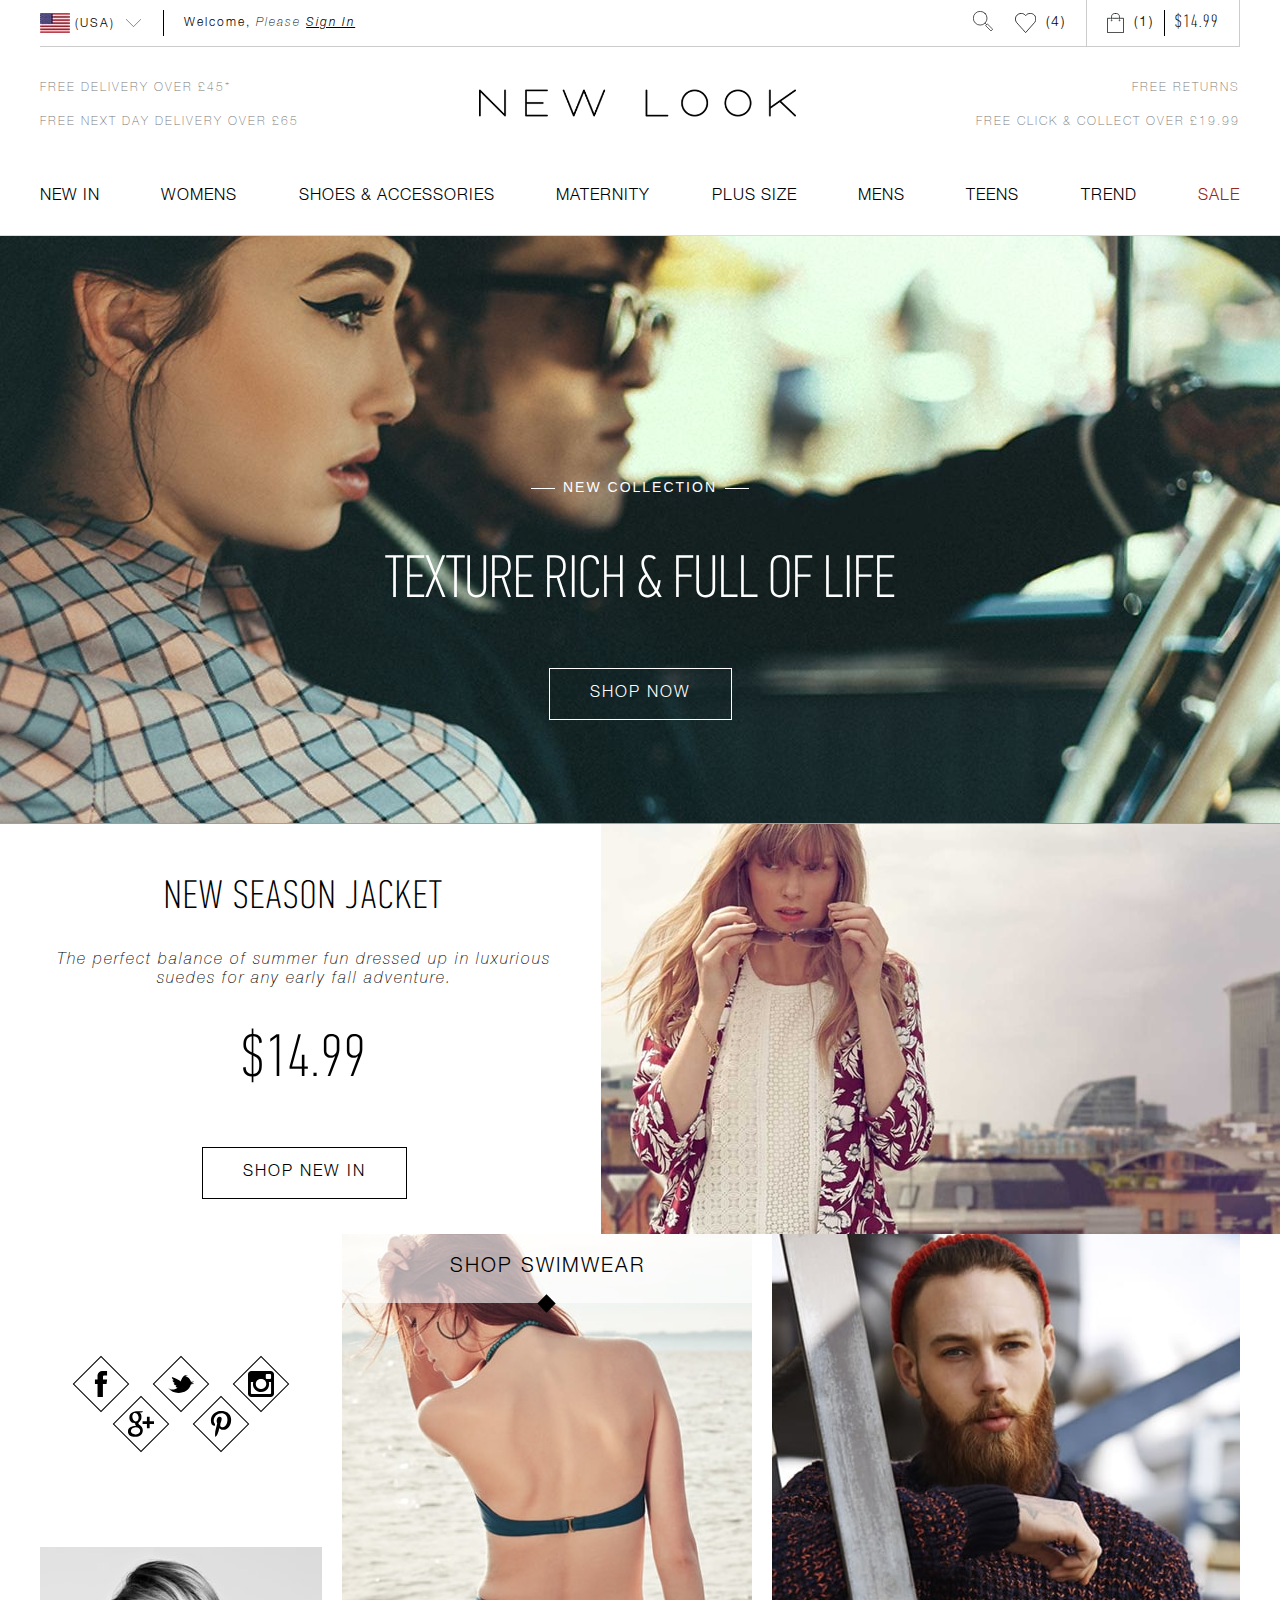
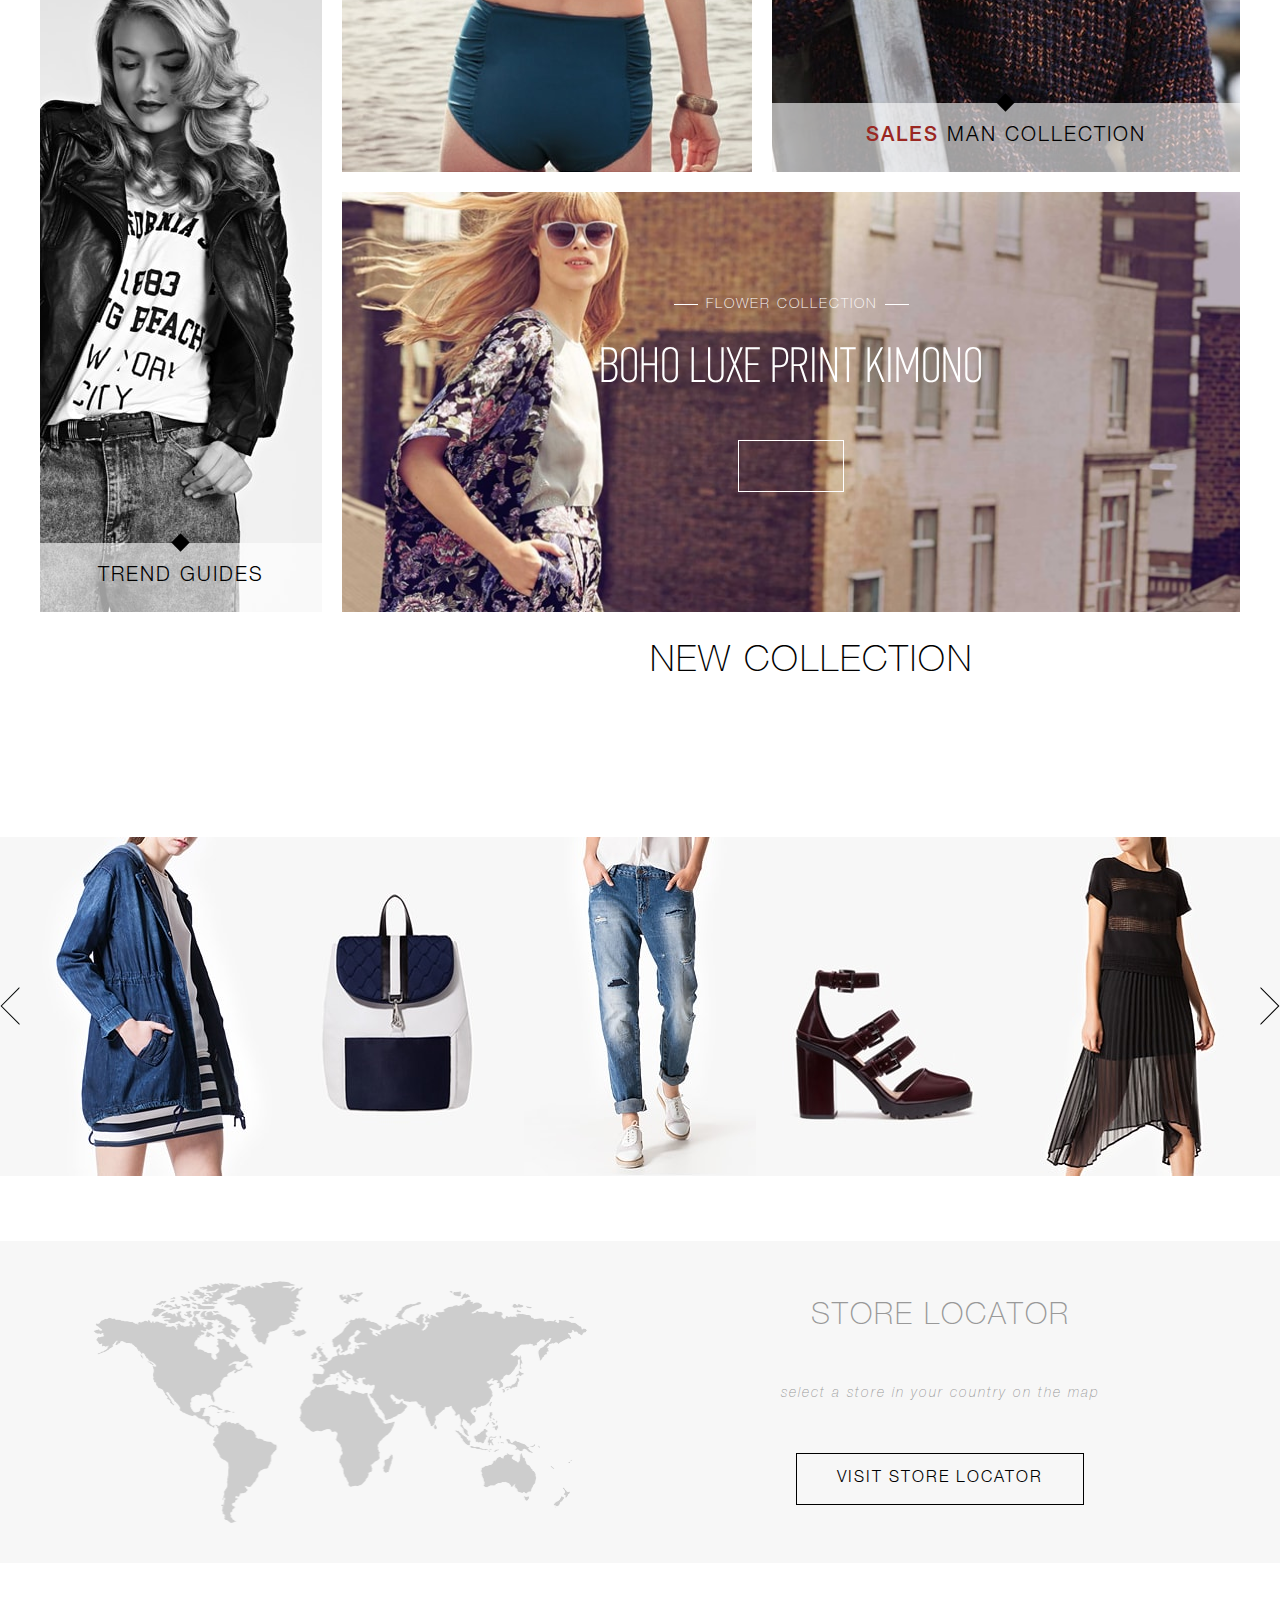
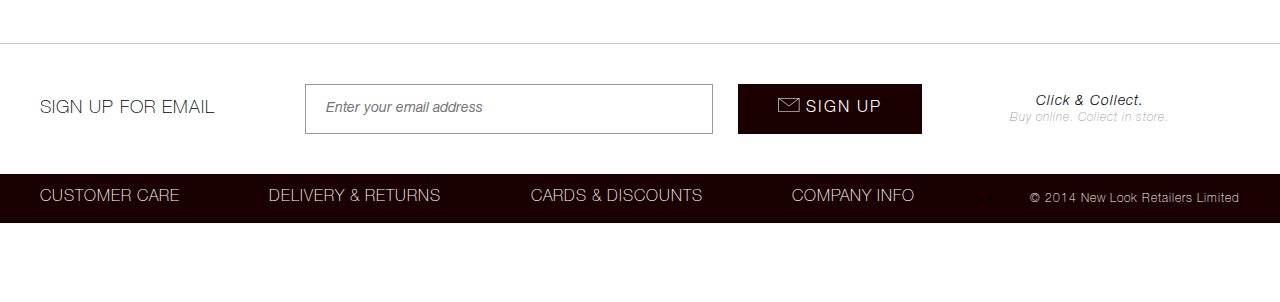
<file: index.html>
<!doctype html>
<html>
    <head>
        <meta charset="utf-8">
        <meta http-equiv="x-ua-compatible" content="ie=edge">
        <title>Дипломний сайт</title>
        <meta name="description" content="">
        <meta name="viewport" content="width=device-width, initial-scale=1">
        <link rel="stylesheet" href="css/style.css">
    </head>
	<body class="page">
	    <!--[if lt IE 10]>
	        <p class="browserupgrade">Ви ви використовуєте <strong>застарілий</strong> браузер. Будь ласка <a href="http://browsehappy.com/">оновіть свій браузер</a> щоб використовувати найновіші функціїї.</p>
	    <![endif]-->
	    

<!-- ++++++++++++++++++++++ ХЕДЕР ++++++++++++++++++++++ -->
		<header class="page__header header">

			<div class="header__cart cart content">

				<div class="cart__locale locale">
					<span class="locale__flag"></span>
					<a href="#" class="locale__name">
						<span class="locale__text">USA</span> 
						<svg xmlns="http://www.w3.org/2000/svg" class="locale__iconClose" viewBox="0 0 31.8 16.4">
						<path d="M.5.5l15.4 15.4L31.3.5" class="locale__iconClose-st0"></path>
						</svg>
					</a>
				</div>

				<div class="cart__separator"></div>

				<div class="cart__signIn signIn">
					<span class="signIn__greeting">Welcome,</span>
					<span class="signIn__text">Please</span>
					<a href="" class="signIn__link">Sign In</a>
				</div>

				<div class="cart__search search">

					<form class="search__form" method="get" action="#">
						<input class="search__field" type="text" placeholder="Search" name="searchField">
					</form> 

					<button class="search__control">
						<svg xmlns="http://www.w3.org/2000/svg" viewBox="0 0 31.81 31.8" class="search__controlImg">
							<circle cx="11.44" cy="11.44" r="10.94" class="search__controlImg-cls-1" transform="rotate(-45 11.44 11.442)"></circle>
							<path d="M19.32 19.4l2.15 2.14M20.563 22.83l2.27-2.27 8.48 8.477-2.27 2.27z" class="search__controlImg-cls-1"></path>
						</svg>
					</button>

				</div>

				<div class="cart__wishCart wishCart">

					<div class="wishCart__favoritBasket favoritBasket">
						<svg xmlns="http://www.w3.org/2000/svg" viewBox="0 0 27.8 26" class="favoritBasket__img">
							<path d="M27.3 7.8c0-4-3.3-7.3-7.5-7.3-2.4 0-4.6 1.1-5.9 2.9C12.5 1.6 10.4.5 8 .5 3.9.5.5 3.8.5 7.8c0 1.7.6 3.3 1.6 4.6.1.1 11.7 13.1 11.7 13.1l11.7-13.2c1.2-1.2 1.8-2.8 1.8-4.5z" class="favoritBasket__img-st0"></path>
						</svg>
						<span class="favoritBasket__text">4</span>
					</div>

					<div class="wishCart__buyerBasket buyerBasket">
						<svg xmlns="http://www.w3.org/2000/svg" viewBox="0 0 22 26" class="buyerBasket__img">
							<path d="M4.8 9.7c0 .6.5 1.1 1.1 1.1.6 0 1.1-.5 1.1-1.1 0-.2-.2-.4-.4-.4s-.4.2-.4.4c0 .1-.1.2-.2.2s-.2-.1-.2-.2c0-.2-.2-.4-.4-.4-.4 0-.6.2-.6.4zm10.3 0c0 .6.5 1.1 1.1 1.1.6 0 1.1-.5 1.1-1.1 0-.2-.2-.4-.4-.4s-.4.2-.4.4c0 .1-.1.2-.2.2s-.2-.1-.2-.2c0-.2-.2-.4-.4-.4-.4 0-.6.2-.6.4z" class="buyerBasket__img-st0"></path>
							<path d="M7.3 6.9h7.4" class="buyerBasket__img-st1"></path>
							<path d="M17.5 6.9h4v18.6H.5V6.9h3.8" class="buyerBasket__img-st2"></path>
							<path d="M5.9 8.1V4.3c0-.6.3-3.8 5.1-3.8m5.1 7.6V4.3c0-.6-.3-3.8-5.1-3.8" class="buyerBasket__img-st2"></path>
						</svg>
						<span class="buyerBasket__text">1</span>
						<span class="buyerBasket__separator"></span>
						<span class="buyerBasket__price">14.99</span>
					</div>

				</div>

			</div>

			<div class="header__logo logo content">

				<div class="logo__texts logo__texts--l">
					<div class="logo__text">Free delivery over &pound;45*</div>
					<div class="logo__text">Free next day delivery over &pound;65</div>
				</div>

				<a class="logo__link" href="#">
			            <img src="img/newlook-logo.png" class="logo__img" alt="NEW LOOK logo">
			    </a>

				<div class="logo__texts logo__texts--r">
					<div class="logo__text">Free returns</div>
					<div class="logo__text">Free click &amp; collect over &pound;19.99</div>
				</div>

			</div>
		</header>
<!-- ++++++++++++++++++++++ КІНЕЦЬ ХЕДЕР ++++++++++++++++++++++ -->
	

<!-- ++++++++++++++++++++++ НАВІГАЦІЯ ++++++++++++++++++++++ -->
		<nav class="page__nav nav nav--opened nav--nojs" id="nav">

			<button class="nav__toggle" type="button" id="nav__toggle"></button>

			<div class="content">

				<menu class="nav__items">
					<li class="nav__item"><a href="#" class="nav__link">new in</a></li>
					<li class="nav__item"><a href="#" class="nav__link">womens</a></li>
					<li class="nav__item"><a href="#" class="nav__link">shoes &amp; accessories</a></li>
					<li class="nav__item"><a href="#" class="nav__link">maternity</a></li>
					<li class="nav__item"><a href="#" class="nav__link">plus size</a></li>
					<li class="nav__item"><a href="#" class="nav__link">mens</a></li>
					<li class="nav__item"><a href="#" class="nav__link">teens</a></li>
					<li class="nav__item"><a href="#" class="nav__link">trend</a></li>
					<li class="nav__item"><a href="#" class="nav__link nav__link--attention">sale</a></li>
				</menu>

			</div>
		</nav>
<!-- ++++++++++++++++++++++ КІНЕЦЬ НАВІГАЦІЇ ++++++++++++++++++++++ -->


<!-- ++++++++++++++++++++++ ОСНОВНА ЧАСТИНА ++++++++++++++++++++++ -->
		<main class="page__main main">

		<!-- БАНЕР -->
			<section class="main__baner baner">
				<span class="baner__name">new collection</span>
				<h1 class="baner__headerText">Texture Rich &amp; Full Of Life</h1>
				<a class="baner__btn btn" href="#">Shop now</a>
			</section>
		<!-- КІНЕЦЬ БАНЕРА -->
		
		<!-- БАНЕР 2 -->
			<section class="main__baner2 baner2">

				<div class="content">

					<div class="baner2__new-season new-season">
						<div class="new-season__title">new season jacket</div>
						<div class="new-season__text">The perfect balance of summer fun dressed up in luxurious suedes for any early fall adventure. </div>
						<div class="new-season__price">14.99</div>
						<a class="new-season__btn btn" href="#">shop new in</a>
					</div>

				</div>
			</section>
		<!-- КІНЕЦЬ БАНЕРА 2 -->
			
		<!-- ПЛИТКА -->
			<section class="main__tiles tiles content">

				<div class="tiles__social tile social">

					<a href="#" class="social__social-link social-link">
						<svg class="social-link__svg" xmlns="http://www.w3.org/2000/svg" viewBox="0 0 14 30" style="width: 26px; height: 26px;">
							<path class="social-link__svg-st0" d="M3 5.8v4.1H0V15h3v15h6.2V15h4.2s.4-2.4.6-5.1H9.3V6.4c0-.5.7-1.2 1.3-1.2H14V-.1H9.4C2.9 0 3 5.1 3 5.8z"></path>
						</svg>
					</a>
					
					<a href="#" class="social__social-link social-link">
						<svg class="social-link__svg" xmlns="http://www.w3.org/2000/svg" viewBox="0 0 30 20.7" style="width: 26px; height: 26px;">
							<path class="social-link__svg-st0" d="M26.6 9.2c1.7-.1 2.8-.9 3.3-1.9-.6.4-2.5.8-3.5.4-.1-.2-.1-.5-.2-.7-.8-2.9-3.5-5.3-6.4-5 .2-.1.5-.2.7-.3.3-.1 2.2-.4 1.9-1.1-.2-.6-2.5.4-2.9.6C20 1 20.9.6 21 0c-.9.1-1.7.5-2.3 1.1.2-.3.4-.6.5-.9-2.3 1.5-3.6 4.4-4.7 7.3-.8-.8-1.6-1.5-2.3-1.8-1.9-1-4.2-2.1-7.7-3.4C4.4 3.4 5.1 5 7 6c-.4 0-1.2.1-1.8.2.3 1.3 1.1 2.5 3.4 3-1.1.1-1.6.3-2.1.8.5.9 1.6 2 3.7 1.8-2.3 1-.9 2.8.9 2.6-3.2 3.3-8.2 3.1-11.1.3 7.6 10.3 24 6.1 26.4-3.8 1.8 0 2.9-.6 3.6-1.4-1.1.2-2.6 0-3.4-.3z"></path>
						</svg>
					</a>

					<a href="#" class="social__social-link social-link">
						<svg class="social-link__svg" xmlns="http://www.w3.org/2000/svg" viewBox="0 0 1536 1536" style="width: 26px; height: 26px;">
							<path class="social-link__svg-st0" d="M1362 1298V650h-135c13.3 42 20 85.7 20 131 0 84-21.3 161.5-64 232.5s-100.7 127.2-174 168.5-153.3 62-240 62c-131.3 0-243.7-45.2-337-135.5S292 909 292 781c0-45.3 6.7-89 20-131H171v648c0 17.3 5.8 31.8 17.5 43.5s26.2 17.5 43.5 17.5h1069c16.7 0 31-5.8 43-17.5s18-26.2 18-43.5zm-284-533c0-82.7-30.2-153.2-90.5-211.5S854.3 466 769 466c-84.7 0-157.2 29.2-217.5 87.5S461 682.3 461 765s30.2 153.2 90.5 211.5S684.3 1064 769 1064c85.3 0 158.2-29.2 218.5-87.5S1078 847.7 1078 765zm284-360V240c0-18.7-6.7-34.8-20-48.5s-29.7-20.5-49-20.5h-174c-19.3 0-35.7 6.8-49 20.5s-20 29.8-20 48.5v165c0 19.3 6.7 35.7 20 49s29.7 20 49 20h174c19.3 0 35.7-6.7 49-20s20-29.7 20-49zm174-208v1142c0 54-19.3 100.3-58 139s-85 58-139 58H197c-54 0-100.3-19.3-139-58s-58-85-58-139V197C0 143 19.3 96.7 58 58S143 0 197 0h1142c54 0 100.3 19.3 139 58s58 85 58 139z">
							</path>
						</svg>
					</a>

					<a href="#" class="social__social-link social-link">
						<svg class="social-link__svg" xmlns="http://www.w3.org/2000/svg" viewBox="0 0 30.5 30" style="width: 26px; height: 26px;">
							<path class="social-link__svg-st0" d="M1.6 7.5c0 2.5.8 4.4 2.5 5.5 1.4.9 3 1 3.8 1h.5s-.3 1.7 1 3.4h-.1c-2.2 0-9.4.5-9.4 6.4 0 6 6.6 6.3 7.9 6.3h.5c.8 0 3-.1 5.1-1.1 2.6-1.3 4-3.5 4-6.6 0-3-2-4.8-3.5-6.1-.9-.8-1.7-1.5-1.7-2.2 0-.7.6-1.2 1.3-1.8 1.2-1 2.3-2.5 2.3-5.4 0-2.5-.3-4.2-2.3-5.2.2-.1.9-.2 1.3-.2 1.1-.1 2.6-.3 2.6-1.2V0H9.5S1.6.3 1.6 7.5zm12.7 15.3c.1 2.4-1.9 4.2-5 4.4-3.1.2-5.7-1.2-5.9-3.6-.1-1.2.4-2.3 1.4-3.2 1-.9 2.4-1.5 3.9-1.6h.5c3 .1 4.9 1.8 5.1 4zm-2.1-17c.8 2.7-.4 5.5-2.2 6.1-.2.1-.4.1-.7.1-1.7 0-3.4-1.7-4-4.1-.3-1.3-.3-2.5.1-3.6s1.1-1.8 2-2.1c.2 0 .4-.1.6-.1 2.1 0 3.4.9 4.2 3.7zm13.2 5.9V6.6h-3.2v5.1h-5.1V15h5.1v5.1h3.2V15h5.1v-3.2h-5.1z"></path>
						</svg>
					</a>

					<a href="#" class="social__social-link social-link">
						<svg class="social-link__svg" xmlns="http://www.w3.org/2000/svg" viewBox="0 0 23.3 30" style="width: 26px; height: 26px;">
							<path class="social-link__svg-st0" d="M23.2 8.3c-.8-5.9-6.7-8.9-13-8.2C5.2.7.2 4.7 0 10.5c-.1 3.5.9 6.2 4.2 6.9 1.5-2.6-.5-3.1-.8-5-1.2-7.6 8.8-12.8 14-7.5 3.6 3.7 1.2 15-4.6 13.8-5.6-1.1 2.7-10.1-1.7-11.9-3.6-1.4-5.6 4.4-3.8 7.3-1 5-3.2 9.7-2.3 15.9 2.9-2.1 3.8-6 4.6-10.2 1.4.9 2.2 1.8 4 1.9 6.8.6 10.5-6.7 9.6-13.4z"></path>
						</svg>
					</a>

				</div>

				<a href="#" class="tiles__swimwear tile swimwear">
					<span class="swimwear__title">shop swimwear</span>
				</a>

				<a href="#" class="tiles__man tile man">
					<span class="man__title"><span class="man__title--attention">sales</span> man collection</span>
				</a>

				<a href="#" class="tiles__trend tile trend">
					<span class="trend__title">trend guides</span>
				</a>

				<div class="tiles__kimono tile kimono">
					<div class="kimono__title">flower collection</div>
					<div class="kimono__text">boho luxe print kimono</div>
					<a href="#" class="kimono__btn btn">shop kimonos</a>
				</div>

			</section>
		<!-- КІНЕЦЬ ПЛИТКИ -->
		
		<!-- НОВА КОЛЕКЦІЯ -->
			<div class="main__new-collection new-collection">

				<h2 class="new-collection__header">new collection</h2>

				<div class="new-collection__slider slider" id="slider">

					<div class="slider__wrap content">
						<ul class="slider__items">

							<li class="slider__item">
								<img src="img/sl-view1.jpg" class="slider__img">
								<div class="slider__quick-view quick-view">
									<div class="quick-view__title">Lorem</div>
									<span class="quick-view__price">14.95</span>
									<a class="quick-view__btn btn" href="#">quick view</a>
								</div>
							</li>

							<li class="slider__item">
								<img src="img/sl-view2.jpg" class="slider__img">
								<div class="slider__quick-view quick-view">
									<div class="quick-view__title">lorem</div>
									<span class="quick-view__price">14.95</span>
									<a class="quick-view__btn btn" href="#">quick view</a>
								</div>
							</li>

							<li class="slider__item">
								<img src="img/sl-view3.jpg" class="slider__img">
								<div class="slider__quick-view quick-view">
									<div class="quick-view__title">lorem</div>
									<span class="quick-view__price">14.95</span>
									<a class="quick-view__btn btn" href="#">quick view</a>
								</div>
							</li>

							<li class="slider__item">
								<img src="img/sl-view4.jpg" class="slider__img">
								<div class="slider__quick-view quick-view">
									<div class="quick-view__title">lorem</div>
									<span class="quick-view__price">14.95</span>
									<a class="quick-view__btn btn" href="#">quick view</a>
								</div>
							</li>

							<li class="slider__item">
								<img src="img/sl-view5.jpg" class="slider__img">
								<div class="slider__quick-view quick-view">
									<div class="quick-view__title">lorem</div>
									<span class="quick-view__price">14.95</span>
									<a class="quick-view__btn btn" href="#">quick view</a>
								</div>
							</li>
							
						</ul>

					</div>

					<svg class="slider__right" xmlns="http://www.w3.org/2000/svg" viewBox="0 0 19.4 39">
						<path class="st0" d="M0 0v1.5l17.9 18L0 37.5V39l19.4-19.5z"></path>
					</svg>

					<svg class="slider__left" xmlns="http://www.w3.org/2000/svg" viewBox="0 0 19.4 39">
						<path class="slider__left-st0" d="M19.4 39v-1.5l-18-18 17.9-18V0L0 19.5z"></path>
					</svg>
					
				</div>
			</div>
		<!-- КІНЕЦЬ КОЛЕКЦІЇ -->

		<!-- ГІД -->
			<section class="main__guide">

				<div class="content guide">
					<img class="guide__map" src="img/guidemap.png">
					<div class="store-locator">
						<div class="store-locator__title">store locator</div>
						<div class="store-locator__text">select a store in your country on the map</div>
						<a href="" class="store-locator__btn btn">visit store locator</a> 
					</div>
				</div>

			</section>
		<!-- КІНЕЦЬ ГІД -->

		</main>
<!-- ++++++++++++++++++++++ КІНЕЦЬ ОСНОВНОЇ ЧАСТИНИ ++++++++++++++++++++++ -->


<!-- ++++++++++++++++++++++ ФУТЕР ++++++++++++++++++++++ -->
		<footer class="page__footer footer">
		    <div class="content">
		        <section class="footer__signUpEmail signUpEmail">
		            <form action="#" method="post" class="signUpEmail__signForm signForm">
		                <label class="signForm__text" for="signForm__field">
		                    sign up for email
		                </label>
		                <input type="email" placeholder="Enter your email address" class="signForm__field" id="signForm__field">
		                <button class="signForm__btn btn btn--backgroundNegative">
		                    <svg xmlns="http://www.w3.org/2000/svg" id="Layer_1" viewBox="0 0 31.8 21.2" class="btn__img">
		                        <path d="M.5.5l15.4 11.6L31.2.5" class="btn__img-st0"/>
		                        <path d="M.5.5h30.8v20.2H.5z" class="btn__img-st0"/>
		                    </svg>
		                    sign up
		                </button>
		                <div class="signForm__textBlock textBlock">
		                	<div class="textBlock__header">Click &amp; Collect.</div>
		                	<div class="textBlock__text">Buy online. Collect in store.</div>
		                </div>
		            </form>
		    	</section>
		    </div>
		    <section class="footer__footerMenu footerMenu">
		        <div class="content">
		            <menu class="footerMenu__menu menu">
		                <li class="menu__item"><a href="#" class="menu__link">customer care</a></li>
		                <li class="menu__item"><a href="#" class="menu__link">delivery &amp; returns</a></li>
		                <li class="menu__item"><a href="#" class="menu__link">cards &amp; discounts</a></li>
		                <li class="menu__item"><a href="#" class="menu__link">company info</a></li>
		                <li class="menu__copyright">
		                    <dl class="footerMenu__copyright copyright">
		                        <dt title="Copyright" class="copyright__title">&copy;</dt>
		                        <dd class="copyright__description">2014 New Look Retailers Limited</dd>
		                    </dl>
		                </li>
		            </menu>
		            
		        </div>
		    </section>
		</footer>
<!-- ++++++++++++++++++++++ КІНЕЦЬ ФУТЕР ++++++++++++++++++++++ -->


<!-- javascript -->
        
        <script src="https://code.jquery.com/jquery-3.1.1.min.js" integrity="sha256-hVVnYaiADRTO2PzUGmuLJr8BLUSjGIZsDYGmIJLv2b8=" crossorigin="anonymous"></script>
        
       	<script type="text/javascript" src="js/project.js"></script>

<!-- end javascript -->

    </body>
</html>
</file>
<file: css/style.css>
@charset "UTF-8";
/*! normalize.scss v0.1.0 | MIT License | based on git.io/normalize */
/**
 * 1. Set default font family to sans-serif.
 * 2. Prevent iOS text size adjust after orientation change, without disabling
 *    user zoom.
 */
html {
  font-family: sans-serif;
  /* 1 */
  -ms-text-size-adjust: 100%;
  /* 2 */
  -webkit-text-size-adjust: 100%;
  /* 2 */
}

/**
 * Remove default margin.
 */
body {
  margin: 0;
}

/* HTML5 display definitions
   ========================================================================== */
/**
 * Correct `block` display not defined for any HTML5 element in IE 8/9.
 * Correct `block` display not defined for `details` or `summary` in IE 10/11
 * and Firefox.
 * Correct `block` display not defined for `main` in IE 11.
 */
article,
aside,
details,
figcaption,
figure,
footer,
header,
hgroup,
main,
menu,
nav,
section,
summary {
  display: block;
}

/**
 * 1. Correct `inline-block` display not defined in IE 8/9.
 * 2. Normalize vertical alignment of `progress` in Chrome, Firefox, and Opera.
 */
audio,
canvas,
progress,
video {
  display: inline-block;
  /* 1 */
  vertical-align: baseline;
  /* 2 */
}

/**
 * Prevent modern browsers from displaying `audio` without controls.
 * Remove excess height in iOS 5 devices.
 */
audio:not([controls]) {
  display: none;
  height: 0;
}

/**
 * Address `[hidden]` styling not present in IE 8/9/10.
 * Hide the `template` element in IE 8/9/11, Safari, and Firefox < 22.
 */
[hidden],
template {
  display: none;
}

/* Links
   ========================================================================== */
/**
 * Remove the gray background color from active links in IE 10.
 */
a {
  background-color: transparent;
}

/**
 * Improve readability when focused and also mouse hovered in all browsers.
 */
a:active,
a:hover {
  outline: 0;
}

/* Text-level semantics
   ========================================================================== */
/**
 * Address styling not present in IE 8/9/10/11, Safari, and Chrome.
 */
abbr[title] {
  border-bottom: 1px dotted;
}

/**
 * Address style set to `bolder` in Firefox 4+, Safari, and Chrome.
 */
b,
strong {
  font-weight: bold;
}

/**
 * Address styling not present in Safari and Chrome.
 */
dfn {
  font-style: italic;
}

/**
 * Address variable `h1` font-size and margin within `section` and `article`
 * contexts in Firefox 4+, Safari, and Chrome.
 */
h1 {
  font-size: 2em;
  margin: 0.67em 0;
}

/**
 * Address styling not present in IE 8/9.
 */
mark {
  background: #ff0;
  color: #000;
}

/**
 * Address inconsistent and variable font size in all browsers.
 */
small {
  font-size: 80%;
}

/**
 * Prevent `sub` and `sup` affecting `line-height` in all browsers.
 */
sub,
sup {
  font-size: 75%;
  line-height: 0;
  position: relative;
  vertical-align: baseline;
}

sup {
  top: -0.5em;
}

sub {
  bottom: -0.25em;
}

/* Embedded content
   ========================================================================== */
/**
 * Remove border when inside `a` element in IE 8/9/10.
 */
img {
  border: 0;
}

/**
 * Correct overflow not hidden in IE 9/10/11.
 */
svg:not(:root) {
  overflow: hidden;
}

/* Grouping content
   ========================================================================== */
/**
 * Address margin not present in IE 8/9 and Safari.
 */
figure {
  margin: 1em 40px;
}

/**
 * Address differences between Firefox and other browsers.
 */
hr {
  -webkit-box-sizing: content-box;
          box-sizing: content-box;
  height: 0;
}

/**
 * Contain overflow in all browsers.
 */
pre {
  overflow: auto;
}

/**
 * Address odd `em`-unit font size rendering in all browsers.
 */
code,
kbd,
pre,
samp {
  font-family: monospace, monospace;
  font-size: 1em;
}

/* Forms
   ========================================================================== */
/**
 * Known limitation: by default, Chrome and Safari on OS X allow very limited
 * styling of `select`, unless a `border` property is set.
 */
/**
 * 1. Correct color not being inherited.
 *    Known issue: affects color of disabled elements.
 * 2. Correct font properties not being inherited.
 * 3. Address margins set differently in Firefox 4+, Safari, and Chrome.
 */
button,
input,
optgroup,
select,
textarea {
  color: inherit;
  /* 1 */
  font: inherit;
  /* 2 */
  margin: 0;
  /* 3 */
}

/**
 * Address `overflow` set to `hidden` in IE 8/9/10/11.
 */
button {
  overflow: visible;
}

/**
 * Address inconsistent `text-transform` inheritance for `button` and `select`.
 * All other form control elements do not inherit `text-transform` values.
 * Correct `button` style inheritance in Firefox, IE 8/9/10/11, and Opera.
 * Correct `select` style inheritance in Firefox.
 */
button,
select {
  text-transform: none;
}

/**
 * 1. Avoid the WebKit bug in Android 4.0.* where (2) destroys native `audio`
 *    and `video` controls.
 * 2. Correct inability to style clickable `input` types in iOS.
 * 3. Improve usability and consistency of cursor style between image-type
 *    `input` and others.
 */
button,
html input[type="button"],
input[type="reset"],
input[type="submit"] {
  -webkit-appearance: button;
  /* 2 */
  cursor: pointer;
  /* 3 */
}

/**
 * Re-set default cursor for disabled elements.
 */
button[disabled],
html input[disabled] {
  cursor: default;
}

/**
 * Remove inner padding and border in Firefox 4+.
 */
button::-moz-focus-inner,
input::-moz-focus-inner {
  border: 0;
  padding: 0;
}

/**
 * Address Firefox 4+ setting `line-height` on `input` using `!important` in
 * the UA stylesheet.
 */
input {
  line-height: normal;
}

/**
 * It's recommended that you don't attempt to style these elements.
 * Firefox's implementation doesn't respect box-sizing, padding, or width.
 *
 * 1. Address box sizing set to `content-box` in IE 8/9/10.
 * 2. Remove excess padding in IE 8/9/10.
 */
input[type="checkbox"],
input[type="radio"] {
  -webkit-box-sizing: border-box;
          box-sizing: border-box;
  /* 1 */
  padding: 0;
  /* 2 */
}

/**
 * Fix the cursor style for Chrome's increment/decrement buttons. For certain
 * `font-size` values of the `input`, it causes the cursor style of the
 * decrement button to change from `default` to `text`.
 */
input[type="number"]::-webkit-inner-spin-button,
input[type="number"]::-webkit-outer-spin-button {
  height: auto;
}

/**
 * 1. Address `appearance` set to `searchfield` in Safari and Chrome.
 * 2. Address `box-sizing` set to `border-box` in Safari and Chrome
 *    (include `-moz` to future-proof).
 */
input[type="search"] {
  -webkit-appearance: textfield;
  /* 1 */
  -webkit-box-sizing: content-box;
  /* 2 */
  box-sizing: content-box;
}

/**
 * Remove inner padding and search cancel button in Safari and Chrome on OS X.
 * Safari (but not Chrome) clips the cancel button when the search input has
 * padding (and `textfield` appearance).
 */
input[type="search"]::-webkit-search-cancel-button,
input[type="search"]::-webkit-search-decoration {
  -webkit-appearance: none;
}

/**
 * Define consistent border, margin, and padding.
 */
fieldset {
  border: 1px solid #c0c0c0;
  margin: 0 2px;
  padding: 0.35em 0.625em 0.75em;
}

/**
 * 1. Correct `color` not being inherited in IE 8/9/10/11.
 * 2. Remove padding so people aren't caught out if they zero out fieldsets.
 */
legend {
  border: 0;
  /* 1 */
  padding: 0;
  /* 2 */
}

/**
 * Remove default vertical scrollbar in IE 8/9/10/11.
 */
textarea {
  overflow: auto;
}

/**
 * Don't inherit the `font-weight` (applied by a rule above).
 * NOTE: the default cannot safely be changed in Chrome and Safari on OS X.
 */
optgroup {
  font-weight: bold;
}

/* Tables
   ========================================================================== */
/**
 * Remove most spacing between table cells.
 */
table {
  border-collapse: collapse;
  border-spacing: 0;
}

td,
th {
  padding: 0;
}

/* Корисно викорисовувати для певних елементыв (не декоративних),
	які не повинні відображатися, але які мають бути доступні
	для екранних читалок. 
	dispaly: none; - в цій ситуації не підходить.*/
@font-face {
  font-family: "HelveticaNeueLTStd";
  font-style: normal;
  font-weight: 700;
  src: url("fonts/HelveticaNeueLTStd/Bd/HelveticaNeueLTStd-Bd.eot?") format("eot"), url("fonts/HelveticaNeueLTStd/Bd/HelveticaNeueLTStd-Bd.woff") format("woff"), url("fonts/HelveticaNeueLTStd/Bd/HelveticaNeueLTStd-Bd.ttf") format("truetype"), url("fonts/HelveticaNeueLTStd/Bd/HelveticaNeueLTStd-Bd.svg#HelveticaNeueLTStd") format("svg");
}
@font-face {
  font-family: "HelveticaNeueLTStd";
  font-style: italic;
  font-weight: 400;
  src: url("fonts/HelveticaNeueLTStd/It/HelveticaNeueLTStd-It.eot?") format("eot"), url("fonts/HelveticaNeueLTStd/It/HelveticaNeueLTStd-It.woff") format("woff"), url("fonts/HelveticaNeueLTStd/It/HelveticaNeueLTStd-It.ttf") format("truetype"), url("fonts/HelveticaNeueLTStd/It/HelveticaNeueLTStd-It.svg#HelveticaNeueLTStd") format("svg");
}
@font-face {
  font-family: "HelveticaNeueLTStd";
  font-style: normal;
  font-weight: 300;
  src: url("fonts/HelveticaNeueLTStd/Lt/HelveticaNeueLTStd-Lt.eot?") format("eot"), url("fonts/HelveticaNeueLTStd/Lt/HelveticaNeueLTStd-Lt.woff") format("woff"), url("fonts/HelveticaNeueLTStd/Lt/HelveticaNeueLTStd-Lt.ttf") format("truetype"), url("fonts/HelveticaNeueLTStd/Lt/HelveticaNeueLTStd-Lt.svg#HelveticaNeueLTStd") format("svg");
}
@font-face {
  font-family: "HelveticaNeueLTStd";
  font-style: italic;
  font-weight: 300;
  src: url("fonts/HelveticaNeueLTStd/LtIt/HelveticaNeueLTStd-LtIt.eot?") format("eot"), url("fonts/HelveticaNeueLTStd/LtIt/HelveticaNeueLTStd-LtIt.woff") format("woff"), url("fonts/HelveticaNeueLTStd/LtIt/HelveticaNeueLTStd-LtIt.ttf") format("truetype"), url("fonts/HelveticaNeueLTStd/LtIt/HelveticaNeueLTStd-LtIt.svg#HelveticaNeueLTStd") format("svg");
}
@font-face {
  font-family: "HelveticaNeueLTStd";
  font-style: normal;
  font-weight: 500;
  src: url("fonts/HelveticaNeueLTStd/Md/HelveticaNeueLTStd-Md.eot?") format("eot"), url("fonts/HelveticaNeueLTStd/Md/HelveticaNeueLTStd-Md.woff") format("woff"), url("fonts/HelveticaNeueLTStd/Md/HelveticaNeueLTStd-Md.ttf") format("truetype"), url("fonts/HelveticaNeueLTStd/Md/HelveticaNeueLTStd-Md.svg#HelveticaNeueLTStd") format("svg");
}
@font-face {
  font-family: "HelveticaNeueLTStd";
  font-style: normal;
  font-weight: 100;
  src: url("fonts/HelveticaNeueLTStd/Th/HelveticaNeueLTStd-Th.eot?") format("eot"), url("fonts/HelveticaNeueLTStd/Th/HelveticaNeueLTStd-Th.woff") format("woff"), url("fonts/HelveticaNeueLTStd/Th/HelveticaNeueLTStd-Th.ttf") format("truetype"), url("fonts/HelveticaNeueLTStd/Th/HelveticaNeueLTStd-Th.svg#HelveticaNeueLTStd") format("svg");
}
@font-face {
  font-family: "HelveticaNeueLTStd";
  font-style: italic;
  font-weight: 100;
  src: url("fonts/HelveticaNeueLTStd/ThIt/HelveticaNeueLTStd-ThIt.eot?") format("eot"), url("fonts/HelveticaNeueLTStd/ThIt/HelveticaNeueLTStd-ThIt.woff") format("woff"), url("fonts/HelveticaNeueLTStd/ThIt/HelveticaNeueLTStd-ThIt.ttf") format("truetype"), url("fonts/HelveticaNeueLTStd/ThIt/HelveticaNeueLTStd-ThIt.svg#HelveticaNeueLTStd") format("svg");
}
@font-face {
  font-family: "HelveticaNeueLTStd";
  font-style: normal;
  font-weight: 200;
  src: url("fonts/HelveticaNeueLTStd/UltLt/HelveticaNeueLTStd-UltLt.eot?") format("eot"), url("fonts/HelveticaNeueLTStd/UltLt/HelveticaNeueLTStd-UltLt.woff") format("woff"), url("fonts/HelveticaNeueLTStd/UltLt/HelveticaNeueLTStd-UltLt.ttf") format("truetype"), url("fonts/HelveticaNeueLTStd/UltLt/HelveticaNeueLTStd-UltLt.svg#HelveticaNeueLTStd") format("svg");
}
@font-face {
  font-family: "pfdintextcomppro-thin";
  font-style: normal;
  font-weight: 100;
  src: url("fonts/pfdintextcomppro-thin/pfdintextcomppro-thin.eot?") format("eot"), url("fonts/pfdintextcomppro-thin/pfdintextcomppro-thin.woff") format("woff"), url("fonts/pfdintextcomppro-thin/pfdintextcomppro-thin.ttf") format("truetype"), url("fonts/pfdintextcomppro-thin/pfdintextcomppro-thin.svg#pfdintextcomppro-thin") format("svg");
}
.content {
  margin: 0 auto;
  max-width: 1200px;
}

.page {
  background: white;
}

.header {
  letter-spacing: 2px;
}

.cart {
  display: -webkit-box;
  display: -ms-flexbox;
  display: flex;
  -webkit-box-pack: justify;
      -ms-flex-pack: justify;
          justify-content: space-between;
  -webkit-box-align: center;
      -ms-flex-align: center;
          align-items: center;
  -ms-flex-wrap: wrap;
      flex-wrap: wrap;
}

.cart__locale {
  min-width: 8.6%;
}

.locale {
  height: 1.25rem;
  -webkit-box-sizing: border-box;
          box-sizing: border-box;
  display: -webkit-box;
  display: -ms-flexbox;
  display: flex;
}

.locale__flag {
  display: inline-block;
  line-height: 20px;
  height: 1.25rem;
  width: 1.875rem;
  background: url(../img/usa.jpg) center center no-repeat;
}

.locale__name {
  text-decoration: none;
}

.locale__text {
  padding: 0 0.3125rem;
  font-size: 0.75rem;
  font-family: "HelveticaNeueLTStd";
  color: black;
  font-weight: 300;
}
.locale__text:before {
  content: "(";
}
.locale__text:after {
  content: ")";
}

.locale__iconClose {
  margin: 0;
  padding: 0;
  width: 0.9375rem;
  height: 0.5rem;
}

.locale__iconClose-st0 {
  fill: none;
  stroke: #000200;
  stroke-linecap: round;
  stroke-linejoin: round;
  stroke-miterlimit: 10;
}

.cart__separator {
  width: 1px;
  height: 1.625rem;
  margin: 0 20px;
  background: black;
}

.cart__signIn {
  min-width: 16.6%;
}

.signIn {
  font-size: 0.75rem;
  font-family: "HelveticaNeueLTStd";
  color: black;
  font-weight: 300;
}

.signIn__text {
  font-style: italic;
  font-weight: 100;
}

.signIn__link {
  font-style: italic;
  color: black;
}

.cart__search {
  margin-left: auto;
}

.search {
  display: -webkit-box;
  display: -ms-flexbox;
  display: flex;
}

.search__form {
  display: none;
}

.search__form--open {
  display: block;
}

.search__field {
  min-width: 18.75rem;
  -webkit-box-sizing: border-box;
          box-sizing: border-box;
  outline: none;
  border: none;
}
.search__field:focus {
  border-bottom: 1px solid black;
}

.search__control {
  padding: 2px;
  background: white;
  border: 0;
  margin: 0 1.25rem 0 0;
}

.search__controlImg {
  height: 1.25rem;
  width: 1.25rem;
}

.search__controlImg-cls-1 {
  fill: none;
  stroke: #000200;
  stroke-linecap: round;
  stroke-linejoin: round;
}

.cart__wishCart {
  min-width: 14.4%;
}

.wishCart {
  display: -webkit-box;
  display: -ms-flexbox;
  display: flex;
}

.favoritBasket {
  display: -webkit-box;
  display: -ms-flexbox;
  display: flex;
  -webkit-box-align: center;
      -ms-flex-align: center;
          align-items: center;
}

.favoritBasket__img {
  height: 1.25rem;
  margin: 0 0.625rem 0 0;
}

.favoritBasket__img-st0 {
  fill: none;
  stroke: #000200;
  stroke-linecap: round;
  stroke-linejoin: round;
  stroke-miterlimit: 10;
}

.favoritBasket__text {
  font-size: 0.875rem;
  font-family: "HelveticaNeueLTStd";
  color: black;
  font-weight: 300;
  margin: 0 1.25rem 0 0;
}
.favoritBasket__text:before {
  content: "(";
}
.favoritBasket__text:after {
  content: ")";
}

.wishCart__buyerBasket {
  min-width: 14.4%;
  padding: 0 20px;
}

.buyerBasket {
  display: -webkit-box;
  display: -ms-flexbox;
  display: flex;
  -webkit-box-pack: justify;
      -ms-flex-pack: justify;
          justify-content: space-between;
  -webkit-box-align: center;
      -ms-flex-align: center;
          align-items: center;
  -ms-flex-wrap: wrap;
      flex-wrap: wrap;
  border-left: 1px solid #cccccc;
  border-right: 1px solid #cccccc;
}

.buyerBasket__img {
  height: 1.25rem;
  width: 1.0625rem;
}

.buyerBasket__img-st0 {
  fill: #040706;
}

.buyerBasket__img-st1 {
  fill: none;
  stroke: #040706;
  stroke-linecap: round;
  stroke-miterlimit: 10;
}

.buyerBasket__img-st2 {
  fill: none;
  stroke: #040706;
  stroke-linecap: round;
  stroke-linejoin: round;
  stroke-miterlimit: 10;
}

.buyerBasket__text {
  font-size: 0.875rem;
  font-family: "HelveticaNeueLTStd";
  color: black;
  font-weight: 300;
  margin: 0 0 0 0.625rem;
}
.buyerBasket__text:before {
  content: "(";
}
.buyerBasket__text:after {
  content: ")";
}

.buyerBasket__separator {
  display: inline-block;
  height: 1.625rem;
  margin: 0.625rem;
  border-left: 1px solid black;
}

.buyerBasket__price {
  font-size: 1.125rem;
  font-family: pfdintextcomppro-thin;
}
.buyerBasket__price:before {
  content: "$";
}

.header__logo {
  min-height: 7.1875rem;
}

.logo {
  display: -webkit-box;
  display: -ms-flexbox;
  display: flex;
  -webkit-box-pack: justify;
      -ms-flex-pack: justify;
          justify-content: space-between;
  -webkit-box-align: center;
      -ms-flex-align: center;
          align-items: center;
  -ms-flex-wrap: wrap;
      flex-wrap: wrap;
  border-top: 1px solid #cccccc;
}

.logo__texts--r {
  text-align: right;
}

.logo__text {
  text-transform: uppercase;
  font-size: 0.75rem;
  font-family: "HelveticaNeueLTStd";
  color: #787878;
  font-weight: 100;
  padding: 10px 0;
}

.logo__img {
  height: 1.75rem;
  width: 19.8125rem;
  margin: 5px;
}

@media (max-width: 980px) {
  .logo__texts--l,
  .logo__texts--r,
  .locale__flag {
    display: none;
  }
}
@media (max-width: 930px) {
  .locale,
  .cart__separator,
  .signIn__greeting,
  .buyerBasket__text,
  .favoritBasket__text {
    display: none;
  }
}
@media (max-width: 630px) {
  .signIn,
  .buyerBasket__separator,
  .buyerBasket__price {
    display: none;
  }

  .buyerBasket {
    border: none;
  }
}
@media (max-width: 455px) {
  .wishCart {
    -webkit-box-ordinal-group: 2;
        -ms-flex-order: 1;
            order: 1;
  }

  .search__control {
    -webkit-box-ordinal-group: 3;
        -ms-flex-order: 2;
            order: 2;
  }

  .search {
    -webkit-box-ordinal-group: 4;
        -ms-flex-order: 3;
            order: 3;
  }
}
@media (max-width: 323px) {
  .logo__img {
    margin: 0;
  }
}
.nav {
  position: relative;
  border-bottom: 1px solid #dadcdf;
}

.nav__toggle {
  display: none;
}

.nav__items {
  display: -webkit-box;
  display: -ms-flexbox;
  display: flex;
  -webkit-box-pack: justify;
      -ms-flex-pack: justify;
          justify-content: space-between;
  -webkit-box-align: center;
      -ms-flex-align: center;
          align-items: center;
  -ms-flex-wrap: wrap;
      flex-wrap: wrap;
  min-height: 73px;
  margin: 0;
  padding: 0;
}

.nav__item {
  line-height: 71px;
  list-style: none;
}

.nav__link {
  display: block;
  paddind: 5px;
  border-bottom: 2px solid transparent;
  letter-spacing: 1px;
  text-transform: uppercase;
  text-decoration: none;
  font-size: 1rem;
  font-family: "HelveticaNeueLTStd";
  font-weight: 300;
  color: black;
}
.nav__link:hover {
  border-bottom-color: black;
}

.nav__link--attention {
  color: #9a2722;
}
.nav__link--attention:hover {
  border-bottom-color: #9a2722;
}

/*==================================
* @media (max-width: 800px)
* ==================================
*/
@media (max-width: 800px) {
  .nav__toggle {
    display: block;
    position: absolute;
    right: 0;
    width: 70px;
    height: 50px;
    padding: 0;
    border: none;
    z-index: 2;
    background: #1a0000;
  }
  .nav__toggle:hover {
    background: #670000;
  }
  .nav__toggle:active {
    background: #670000;
  }

  .nav--closed .nav__toggle::before {
    content: "";
    display: block;
    position: absolute;
    top: 15px;
    right: 20px;
    height: 4px;
    width: 30px;
    background: #cccccc;
    -webkit-box-shadow: 0 8px 0 #cccccc, 0 16px 0 #cccccc;
            box-shadow: 0 8px 0 #cccccc, 0 16px 0 #cccccc;
  }

  .nav--closed .nav__items {
    display: none;
  }
  .nav--closed .nav__items:active {
    display: block;
  }

  .nav--opened .nav__toggle {
    top: 0;
    right: auto;
    left: 0;
  }
  .nav--opened .nav__toggle::before, .nav--opened .nav__toggle::after {
    content: "";
    position: absolute;
    top: 24px;
    left: 18px;
    width: 30px;
    height: 4px;
    background: #cccccc;
  }
  .nav--opened .nav__toggle::before {
    -webkit-transform: rotate(45deg);
            transform: rotate(45deg);
  }
  .nav--opened .nav__toggle::after {
    -webkit-transform: rotate(-45deg);
            transform: rotate(-45deg);
  }

  .nav--opened .content {
    position: absolute;
    top: 0;
    right: 0;
    left: 70px;
  }

  .nav__items {
    -webkit-box-orient: vertical;
    -webkit-box-direction: normal;
        -ms-flex-direction: column;
            flex-direction: column;
    -webkit-box-align: stretch;
        -ms-flex-align: stretch;
            align-items: stretch;
  }

  .nav__item {
    text-align: center;
  }

  .nav__link {
    font-weight: 600;
  }

  .nav--nojs .nav__toggle {
    display: none;
  }

  .nav--nojs .content {
    position: static;
  }

  .nav--nojs .nav__item {
    display: block;
  }
}
/*==================================
*/
/* ========================= banner`s section ========================= */
.baner {
  display: -webkit-box;
  display: -ms-flexbox;
  display: flex;
  -webkit-box-orient: vertical;
  -webkit-box-direction: normal;
      -ms-flex-direction: column;
          flex-direction: column;
  -webkit-box-align: center;
      -ms-flex-align: center;
          align-items: center;
  -webkit-box-pack: center;
      -ms-flex-pack: center;
          justify-content: center;
  min-height: 36.6875rem;
  border-bottom: 1px solid #99a3a4;
  background: url(../img/banner-bg.jpg) center center no-repeat;
  /* позиціонування в центрі, щоб при 
  зменшенні екрану, відображалась центральна частина
  */
}

.baner__name {
  margin: 140px 0 0 0;
  font-size: 0.875rem;
  text-transform: uppercase;
  color: white;
  letter-spacing: 2px;
}
.baner__name:before {
  content: "";
  display: inline-block;
  vertical-align: middle;
  height: 0;
  width: 24px;
  border-top: 1px solid white;
  margin-right: 8px;
}
.baner__name:after {
  content: "";
  display: inline-block;
  vertical-align: middle;
  height: 0;
  width: 24px;
  border-top: 1px solid white;
  margin-left: 8px;
}

.baner__headerText {
  padding: 10px;
  text-align: center;
  font-family: "pfdintextcomppro-thin";
  font-weight: 100;
  font-size: 3.75rem;
  text-transform: uppercase;
  color: white;
}

.baner__btn {
  color: white;
  border-color: white;
}

/* ========================= end banner`s section ========================= */
.btn {
  display: inline-block;
  font-family: "HelveticaNeueLTStd";
  font-weight: 300;
  letter-spacing: 2px;
  vertical-align: middle;
  line-height: 50px;
  -webkit-user-select: none;
     -moz-user-select: none;
      -ms-user-select: none;
          user-select: none;
  outline: none;
  border: 1px solid;
  text-decoration: none;
  text-transform: uppercase;
  padding: 0 40px;
}

/* ========================= baner`s section ========================= */
.baner2 {
  background: url(../img/baner2-bg.jpg) top right no-repeat;
}

.new-season {
  display: -webkit-box;
  display: -ms-flexbox;
  display: flex;
  -webkit-box-orient: vertical;
  -webkit-box-direction: normal;
      -ms-flex-direction: column;
          flex-direction: column;
  -webkit-box-align: center;
      -ms-flex-align: center;
          align-items: center;
  -webkit-box-pack: center;
      -ms-flex-pack: center;
          justify-content: center;
  min-height: 410px;
  width: 44%;
  letter-spacing: 2px;
}

.new-season__title {
  margin: 30px;
  font-family: "pfdintextcomppro-thin";
  text-transform: uppercase;
  font-size: 2.5rem;
}

.new-season__text {
  text-align: center;
  font-family: "HelveticaNeueLTStd";
  font-style: italic;
  font-size: 1rem;
  font-weight: 100;
}

.new-season__price {
  margin: 35px;
  font-family: "pfdintextcomppro-thin";
  font-size: 3.75rem;
}
.new-season__price:before {
  content: "$";
}

.new-season__btn {
  color: black;
  border-color: black;
  -webkit-transition: all .5s ease;
  transition: all .5s ease;
  margin: 15px;
}
.new-season__btn:hover {
  background: #1a0000;
  color: white;
}

@media (max-width: 900px) {
  .baner2 {
    background-size: cover;
  }

  .new-season {
    width: 75%;
  }

  .baner2__new-season {
    margin: 0 auto;
  }
}
@media (max-width: 600px) {
  .baner2 {
    background-position: center;
  }
}
/* ========================= end baner`s section ========================= */
/* ========================= social`s section ========================= */
.tiles::after {
  content: "";
  display: block;
  clear: both;
}

.tile {
  display: -webkit-box;
  display: -ms-flexbox;
  display: flex;
  text-decoration: none;
  margin-bottom: 10px;
  color: black;
}

.social {
  -ms-flex-wrap: wrap;
      flex-wrap: wrap;
  -webkit-box-pack: center;
      -ms-flex-pack: center;
          justify-content: center;
  width: 100%;
  padding: 20px 0;
}

.social__social-link {
  margin: 0 20px;
}

.social-link {
  -webkit-box-sizing: border-box;
          box-sizing: border-box;
  display: -webkit-inline-box;
  display: -ms-inline-flexbox;
  display: inline-flex;
  width: 40px;
  height: 40px;
  border: 1px solid black;
  overflow: hidden;
  -webkit-transform: rotate(45deg);
          transform: rotate(45deg);
  -webkit-transition: background .5s ease;
  transition: background .5s ease;
}
.social-link:hover {
  background: rgba(52, 181, 175, 0.26);
  border: 2px solid black;
}

.social-link__svg {
  margin: auto;
  width: 26px;
  height: 26px;
  -webkit-transform: rotate(-45deg);
          transform: rotate(-45deg);
}
.social-link__svg-st0 {
  fill: black;
}

.swimwear {
  height: 300px;
  background: url(../img/slot1.jpg) top center no-repeat;
  background-size: cover;
}

.swimwear__title {
  position: relative;
  min-width: 100%;
  line-height: 69px;
  margin: 0;
  font-family: "HelveticaNeueLTStd";
  font-weight: 300;
  font-size: 1.25rem;
  font-style: normal;
  text-align: center;
  text-transform: uppercase;
  letter-spacing: 2px;
  background: rgba(255, 255, 255, 0.61);
  margin-bottom: auto;
}
.swimwear__title::after {
  content: "";
  display: block;
  position: absolute;
  bottom: -7px;
  left: 50%;
  margin: 0 0 0 -7px;
  width: 13px;
  height: 13px;
  background: black;
  -webkit-transform: rotate(45deg);
          transform: rotate(45deg);
}

.man {
  height: 300px;
  background: url(../img/slot2.jpg) top center no-repeat;
  background-size: cover;
}

.man__title {
  position: relative;
  min-width: 100%;
  line-height: 69px;
  margin: 0;
  font-family: "HelveticaNeueLTStd";
  font-weight: 300;
  font-size: 1.25rem;
  font-style: normal;
  text-align: center;
  text-transform: uppercase;
  letter-spacing: 2px;
  background: rgba(255, 255, 255, 0.61);
  margin-top: auto;
}
.man__title::after {
  content: "";
  display: block;
  position: absolute;
  top: -7px;
  left: 50%;
  margin: 0 0 0 -7px;
  width: 13px;
  height: 13px;
  background: black;
  -webkit-transform: rotate(45deg);
          transform: rotate(45deg);
}
.man__title--attention {
  color: #9a2722;
  font-weight: 500;
}

.trend {
  height: 300px;
  background: url(../img/slot3.jpg) top center no-repeat;
  background-size: cover;
}

.trend__title {
  position: relative;
  min-width: 100%;
  line-height: 69px;
  margin: 0;
  font-family: "HelveticaNeueLTStd";
  font-weight: 300;
  font-size: 1.25rem;
  font-style: normal;
  text-align: center;
  text-transform: uppercase;
  letter-spacing: 2px;
  background: rgba(255, 255, 255, 0.61);
  margin-top: auto;
}
.trend__title::after {
  content: "";
  display: block;
  position: absolute;
  top: -7px;
  left: 50%;
  margin: 0 0 0 -7px;
  width: 13px;
  height: 13px;
  background: black;
  -webkit-transform: rotate(45deg);
          transform: rotate(45deg);
}

.kimono {
  display: -webkit-box;
  display: -ms-flexbox;
  display: flex;
  -webkit-box-orient: vertical;
  -webkit-box-direction: normal;
      -ms-flex-direction: column;
          flex-direction: column;
  -webkit-box-align: center;
      -ms-flex-align: center;
          align-items: center;
  -webkit-box-pack: center;
      -ms-flex-pack: center;
          justify-content: center;
  height: 300px;
  color: white;
  background: url(../img/slot4.jpg) top center no-repeat;
  background-size: cover;
}

.kimono__title {
  font-family: "HelveticaNeueLTStd";
  font-style: normal;
  font-weight: 100;
  text-transform: uppercase;
  letter-spacing: 2px;
  font-size: 0.875rem;
}
.kimono__title:before {
  content: "";
  display: inline-block;
  vertical-align: middle;
  height: 0;
  width: 24px;
  border-top: 1px solid white;
  margin-right: 8px;
}
.kimono__title:after {
  content: "";
  display: inline-block;
  vertical-align: middle;
  height: 0;
  width: 24px;
  border-top: 1px solid white;
  margin-left: 8px;
}

.kimono__text {
  text-transform: uppercase;
  font-family: pfdintextcomppro-thin;
  font-size: 3.125rem;
  text-align: center;
}

.kimono__btn {
  color: white;
  border-color: white;
  -webkit-transition: all .5s ease;
  transition: all .5s ease;
  margin: 15px;
}
.kimono__btn:hover {
  background: white;
  color: black;
}

@media (min-width: 400px) {
  .swimwear,
  .man,
  .trend,
  .kimono {
    height: 420px;
  }

  .kimono__text {
    margin: .5em;
  }
}
@media (min-width: 600px) {
  .tiles {
    display: -webkit-box;
    display: -ms-flexbox;
    display: flex;
    -ms-flex-wrap: wrap;
        flex-wrap: wrap;
    -webkit-box-pack: justify;
        -ms-flex-pack: justify;
            justify-content: space-between;
  }

  .swimwear,
  .man,
  .trend,
  .kimono {
    width: 50%;
  }

  .swimwear,
  .man {
    margin: 0 0 5px 0;
  }
}
@media (min-width: 800px) {
  .swimwear,
  .man,
  .trend,
  .kimono {
    height: 500px;
  }
}
@media (min-width: 1200px) {
  .tiles {
    display: block;
    height: 978px;
    font-size: 0;
  }

  .tile {
    margin: 0;
  }

  .social {
    -ms-flex-line-pack: center;
        align-content: center;
    width: 282px;
    height: 300px;
  }

  .tiles__social {
    margin-right: 20px;
    float: left;
  }

  .tiles__swimwear {
    margin-right: 20px;
    float: left;
  }

  .swimwear {
    width: 410px;
    height: 538px;
  }

  .tiles__man {
    float: right;
  }

  .man {
    width: 468px;
    height: 538px;
  }

  .tiles__trend {
    float: left;
    position: relative;
    top: -225px;
    margin-right: 20px;
  }

  .trend {
    width: 282px;
    height: 665px;
  }

  .tiles__kimono {
    float: left;
    margin: 20px 0 0 0;
  }

  .kimono {
    width: 898px;
    height: 420px;
  }
}
/* ========================= end social`s section ========================= */
/* ========================= slider`s section ========================= */
.new-collection__header {
  text-align: center;
  font-family: "HelveticaNeueLTStd";
  letter-spacing: 2px;
  text-transform: uppercase;
  font-style: normal;
  font-weight: 100;
  font-size: 2.25rem;
}

.new-collection__slider {
  margin-bottom: 65px;
}

.slider {
  display: -webkit-box;
  display: -ms-flexbox;
  display: flex;
  width: 100%;
  -webkit-box-pack: center;
      -ms-flex-pack: center;
          justify-content: center;
  background: #f7f7f7;
}

.slider__wrap {
  overflow: hidden;
  -webkit-box-ordinal-group: 3;
      -ms-flex-order: 2;
          order: 2;
  max-width: 1200px;
}

.slider__items {
  list-style: none;
  width: 10000%;
  margin: 0;
  padding: 0;
}

.slider__item {
  float: left;
  width: 232px;
  height: 339px;
  margin: 0 10px 0 0;
  overflow: hidden;
  position: relative;
}

.slider__img {
  display: block;
  width: 232px;
  height: 339px;
}

.slider__quick-view {
  position: absolute;
  top: 0;
  left: 0;
}

.quick-view {
  display: -webkit-box;
  display: -ms-flexbox;
  display: flex;
  -webkit-box-orient: vertical;
  -webkit-box-direction: normal;
      -ms-flex-direction: column;
          flex-direction: column;
  -ms-flex-pack: distribute;
      justify-content: space-around;
  width: 232px;
  height: 339px;
  opacity: 0;
  background: rgba(255, 255, 255, 0.7);
}
.quick-view:hover {
  opacity: 1;
}

.quick-view__title {
  display: inline-block;
  margin: 0 auto;
  text-align: center;
  font-size: 1rem;
  font-family: "HelveticaNeueLTStd";
  font-style: italic;
  font-weight: 100;
  letter-spacing: 2px;
}

.quick-view__price {
  display: inline-block;
  margin: 0 auto;
  font-size: 2.5rem;
  font-family: "pfdintextcomppro-thin";
}
.quick-view__price:before {
  content: "$";
}

.quick-view__btn {
  display: inline-block;
  margin: 0 auto 30px;
  color: black;
  border-color: black;
  -webkit-transition: all .5s ease;
  transition: all .5s ease;
}
.quick-view__btn:hover {
  background: #1a0000;
  color: white;
}

.slider__right {
  width: 20px;
  height: 38px;
  cursor: pointer;
  -webkit-box-ordinal-group: 4;
      -ms-flex-order: 3;
          order: 3;
  margin: 150px auto auto 20px;
}

.slider__right-st0 {
  fill: #040706;
}

.slider__left {
  width: 20px;
  height: 38px;
  cursor: pointer;
  -webkit-box-ordinal-group: 2;
      -ms-flex-order: 1;
          order: 1;
  margin: 150px 20px auto auto;
}

.slider__left-st0 {
  fill: #040706;
}

/* ========================= end slider`s section ========================= */
/* ========================= guides` section ========================= */
.main__guide {
  background: #f7f7f7;
  margin-bottom: 80px;
}

.guide {
  display: -webkit-box;
  display: -ms-flexbox;
  display: flex;
}

.guide__map {
  max-width: 494px;
  max-height: 242px;
  width: 50%;
  margin: 40px auto;
}

.store-locator {
  display: -webkit-box;
  display: -ms-flexbox;
  display: flex;
  -webkit-box-orient: vertical;
  -webkit-box-direction: normal;
      -ms-flex-direction: column;
          flex-direction: column;
  -webkit-box-align: center;
      -ms-flex-align: center;
          align-items: center;
  -webkit-box-pack: center;
      -ms-flex-pack: center;
          justify-content: center;
  width: 50%;
  min-height: 280px;
  font-family: "HelveticaNeueLTStd";
  color: #999999;
}

.store-locator__title {
  font-size: 1.875rem;
  text-transform: uppercase;
  font-style: normal;
  font-weight: 100;
  letter-spacing: 2px;
}

.store-locator__text {
  margin: 50px 0;
  padding: 0 10px;
  font-size: 0.875rem;
  font-style: italic;
  letter-spacing: 2px;
  font-weight: 100;
  text-align: center;
}

.store-locator__btn {
  color: black;
  border-color: black;
  -webkit-transition: all .5s ease;
  transition: all .5s ease;
}
.store-locator__btn:hover {
  background: #1a0000;
  color: white;
}

@media (max-width: 780px) {
  .guide__map {
    display: none;
  }

  .store-locator {
    width: 100%;
  }
}
/* ========================= guides` section ========================= */
.footer {
  min-height: 16.125rem;
  border-top: 1px solid #cccccc;
}

.signForm {
  min-height: 130px;
  display: -webkit-box;
  display: -ms-flexbox;
  display: flex;
  -webkit-box-pack: justify;
      -ms-flex-pack: justify;
          justify-content: space-between;
  -webkit-box-align: center;
      -ms-flex-align: center;
          align-items: center;
  -ms-flex-wrap: wrap;
      flex-wrap: wrap;
  letter-spacing: 1px;
  font-family: "HelveticaNeueLTStd";
  font-style: normal;
}

.signForm__text {
  display: block;
  min-width: 19%;
  text-transform: uppercase;
  font-size: 1.125rem;
  font-weight: 100;
  color: black;
}

.signForm__field {
  display: inline-block;
  min-height: 3.125rem;
  width: 34%;
  min-width: 300px;
  border: 1px solid #999999;
  padding: 0 20px;
  margin: 0 .5vw 0 1.5vw;
  -webkit-box-sizing: border-box;
          box-sizing: border-box;
  outline: none;
  font-size: 0.875rem;
  font-style: italic;
}

.btn--backgroundNegative {
  background: #1a0000;
  color: white;
}

.btn__img {
  height: 0.875rem;
  width: 1.375rem;
}

.btn__img-st0 {
  fill: none;
  stroke: white;
  stroke-linecap: round;
  stroke-linejoin: round;
  stroke-miterlimit: 10;
}

.textBlock {
  min-width: 25%;
  font-family: "HelveticaNeueLTStd";
  font-style: italic;
  text-align: center;
}

.textBlock__header {
  font-size: 0.875rem;
  font-weight: 300;
  color: black;
}

.textBlock__text {
  font-size: 0.75rem;
  font-weight: 100;
  color: #999999;
}

.footerMenu {
  background: #1a0000;
  min-height: 3rem;
}

.menu {
  margin: 0 0 5.125rem 0;
  padding: 0;
  display: -webkit-box;
  display: -ms-flexbox;
  display: flex;
  -webkit-box-pack: justify;
      -ms-flex-pack: justify;
          justify-content: space-between;
  -webkit-box-align: center;
      -ms-flex-align: center;
          align-items: center;
  -ms-flex-wrap: wrap;
      flex-wrap: wrap;
}

.menu__item {
  list-style: none;
  line-height: 3rem;
  font-family: "HelveticaNeueLTStd";
  font-weight: 100;
  font-style: normal;
  letter-spacing: 1px;
}

.menu__link {
  display: block;
  font-size: 1rem;
  font-family: "HelveticaNeueLTStd";
  font-style: normal;
  text-transform: uppercase;
  text-decoration: none;
  color: white;
  text-align: center;
  border-bottom: 1px solid #1a0000;
}
.menu__link:hover {
  border-bottom: 1px solid white;
}

.copyright {
  line-height: 3rem;
  font-family: "HelveticaNeueLTStd";
  font-size: 0.75rem;
  font-weight: 100;
  letter-spacing: 1px;
  list-style: none;
  margin: 0;
}

.copyright__title {
  display: inline-block;
  margin: 0 0 0 2vw;
  color: white;
}

.copyright__description {
  display: inline-block;
  margin: 0;
  color: white;
}

@media (max-width: 880px) {
  .signForm {
    -webkit-box-orient: vertical;
    -webkit-box-direction: normal;
        -ms-flex-direction: column;
            flex-direction: column;
  }
}
@media (max-width: 900px) {
  .menu {
    -webkit-box-orient: vertical;
    -webkit-box-direction: normal;
        -ms-flex-direction: column;
            flex-direction: column;
    -webkit-box-align: stretch;
        -ms-flex-align: stretch;
            align-items: stretch;
  }
}
@media (max-width: 1056px) {
  .signForm__textBlock {
    display: none;
  }

  .signForm__field {
    width: 50%;
  }
}
</file>
